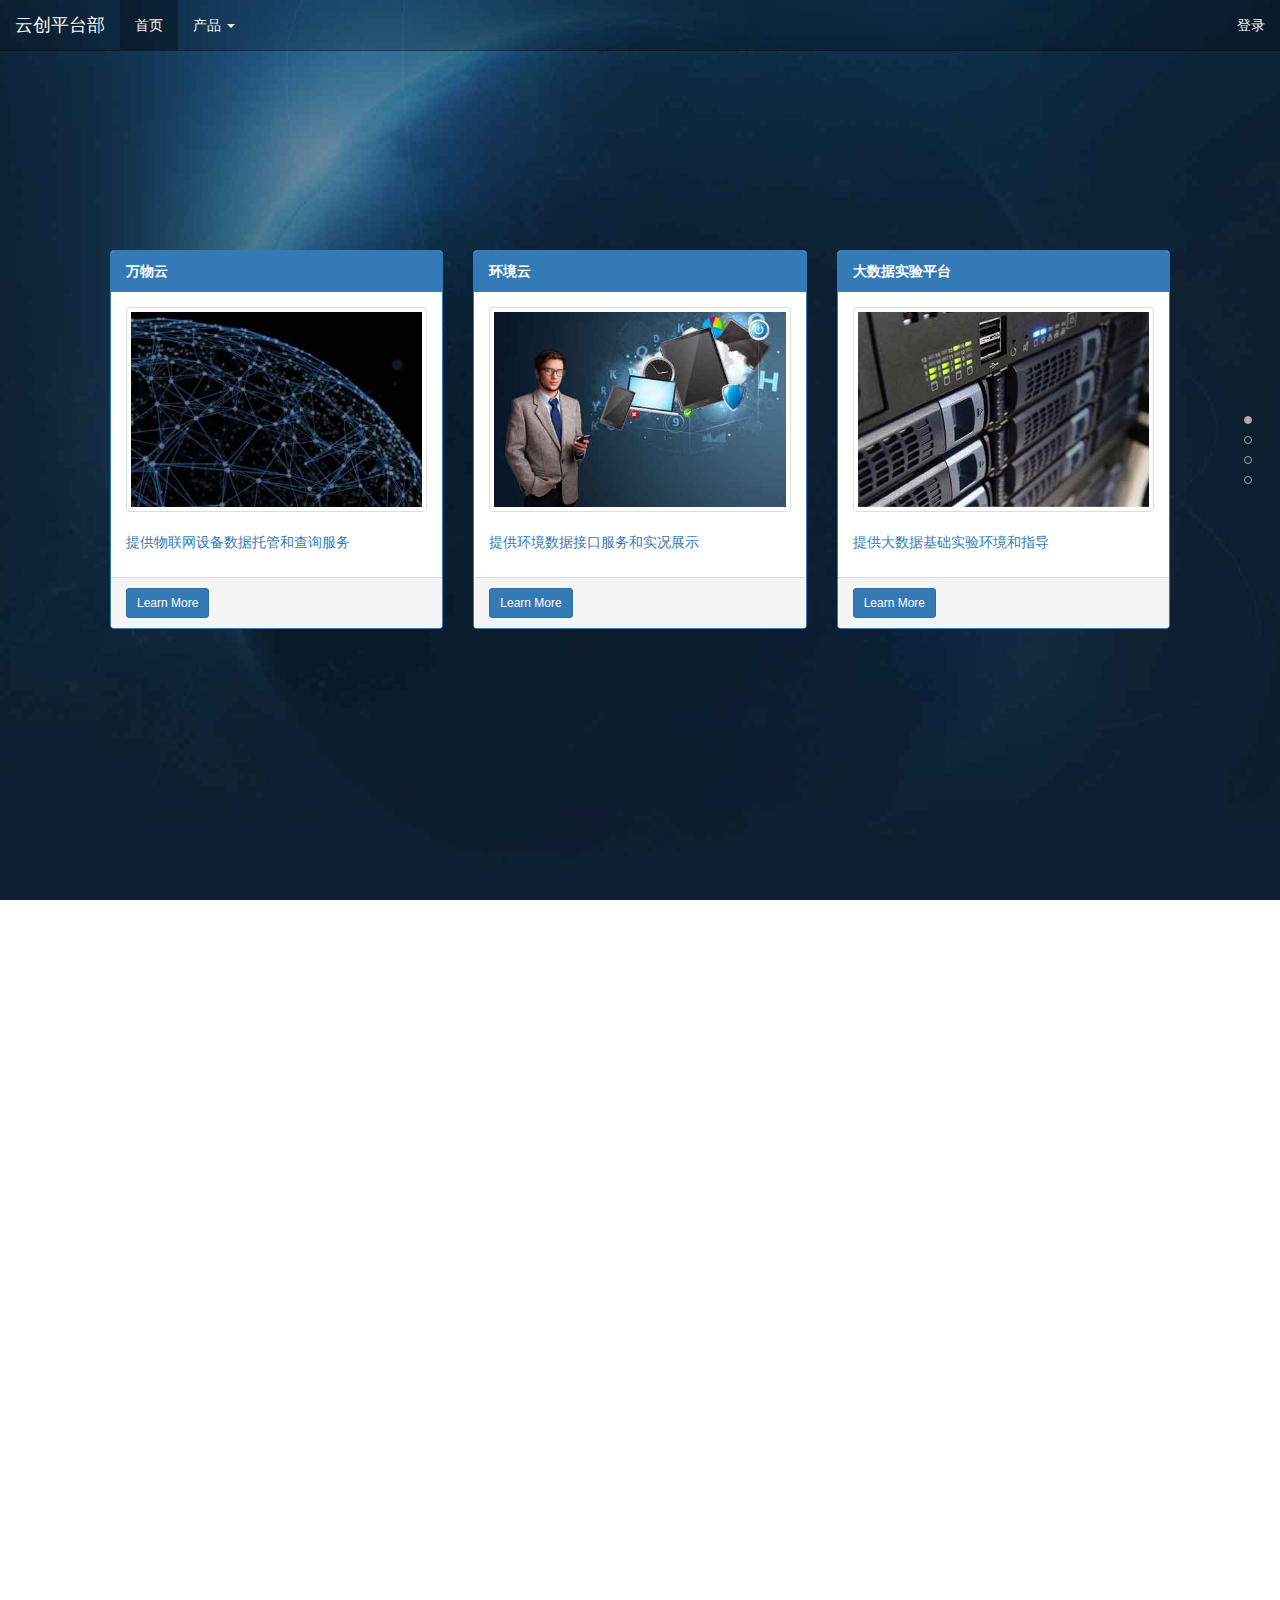
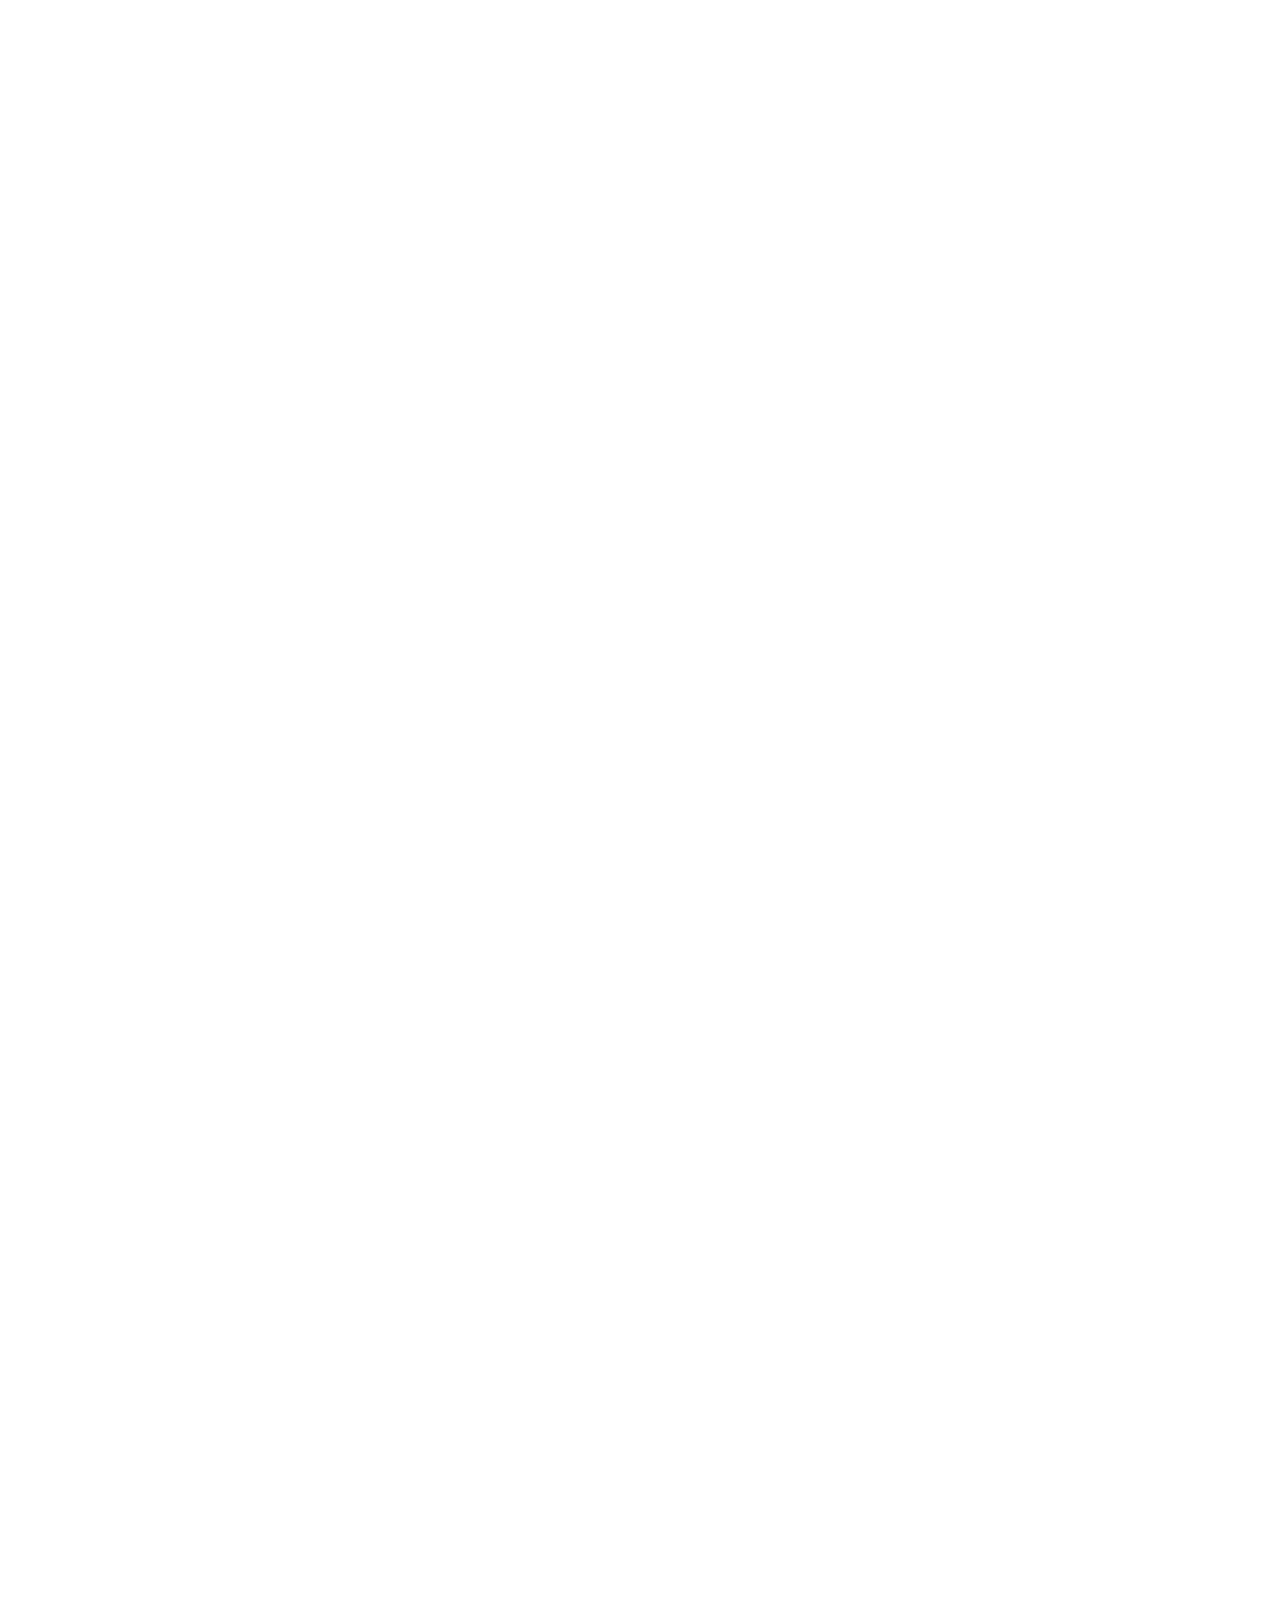
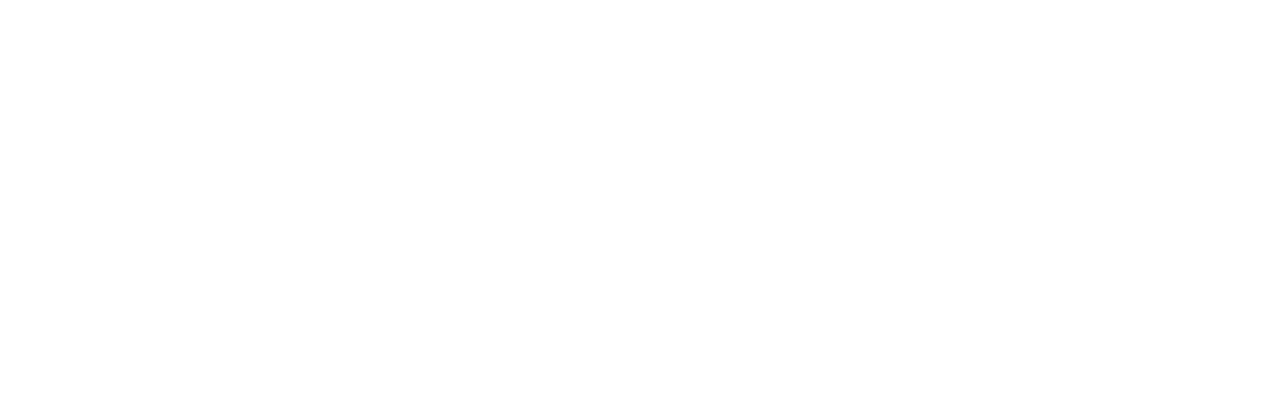
<file: index.html>
<!DOCTYPE html>
<html>

	<head>
		<meta charset="utf-8" />
		<meta name="viewport" content="initial-scale=1.0,width=device-width" />
		<link type="image/x-icon" rel="icon" href="img/favicon.ico" />
		<title>欢迎-云创大数据平台部</title>
		<script type="text/javascript" src="js/jquery-1.11.1.min.js"></script>
		<script type="text/javascript" src="js/bootstrap.min.js"></script>
		<script type="text/javascript" src="js/jquery.fullPage.min.js"></script>
		<script type="text/javascript" src="js/echarts.min.js"></script>
		<script type="text/javascript" src="js/echarts-china.js"></script>
		<script type="text/javascript" src="js/echarts-wordcloud.min.js"></script>
		<link rel="stylesheet" href="css/bootstrap.min.css" />
		<link rel="stylesheet" href="css/font-awesome.min.css" />
		<link rel="stylesheet" href="css/jquery.fullPage.css" />
		<link rel="stylesheet" href="css/general.css" />
		<style type="text/css">
			#fp-nav ul li .fp-tooltip {
				color: #AAA
			}
			
			#fp-nav ul li a span,
			.fp-slidesNav ul li a span {
				border-color: #AAA
			}
			
			#fp-nav ul li a.active span,
			.fp-slidesNav ul li a.active span {
				background: #AAA
			}
			
			.intro-group {
				position: absolute;
				width: 320px;
				left: 50%;
				margin-left: -160px;
				height: 360px;
				top: 50%;
				margin-top: -180px;
			}
			
			.intro-group .panel .panel-heading {
				font-weight: 600;
			}
			
			@media only screen and (min-width: 768px) {
				.intro-group {
					width: 600px;
					margin-left: -300px;
					height: 520px;
					margin-top: -260px;
				}
			}
			
			@media only screen and (min-width: 960px) {
				.intro-group {
					width: 900px;
					margin-left: -450px;
					height: 360px;
					margin-top: -180px;
				}
			}
			
			@media only screen and (min-width: 1200px) {
				.intro-group {
					width: 1120px;
					margin-left: -560px;
					height: 400px;
					margin-top: -200px;
				}
				.intro-group p {
					font-size: 14px;
				}
			}
			
			.platform-chart {
				height: 100%;
			}
			
			@media only screen and (min-width: 1400px) {
				#about-ctx {
					padding-top: 5%;
				}
			}
			
			#about-ctx h1 small {
				color: #d3d3d3;
			}
			
			#about-ctx .thumbnail {
				margin-left: -10px;
				margin-right: -10px;
			}
			
			#about-ctx .caption h5.about-name {
				margin: 0;
			}
			
			@media only screen and (min-width: 768px) {
				#about-ctx .caption h5.about-name {
					font-size: 24px;
					margin: 10px 0;
				}
			}
			
			#about-ctx .caption p {
				margin-bottom: 0;
			}
		</style>
	</head>

	<body>
		<div id="fullpage" class="main-bg">
			<nav class="navbar navbar-default navbar-fixed-top">
				<div class="container-fluid">
					<!-- Brand and toggle get grouped for better mobile display -->
					<div class="navbar-header">
						<button type="button" class="navbar-toggle collapsed" data-toggle="collapse" data-target="#bs-example-navbar-collapse-1" aria-expanded="false">
        					<span class="sr-only">Toggle navigation</span>
        					<span class="icon-bar"></span>
        					<span class="icon-bar"></span>
        					<span class="icon-bar"></span>
      					</button>
						<a class="navbar-brand" href="#">云创平台部</a>
					</div>
					<!-- Collect the nav links, forms, and other content for toggling -->
					<div class="collapse navbar-collapse" id="bs-example-navbar-collapse-1">
						<ul class="nav navbar-nav">
							<li class="active">
								<a href="#">首页</a>
							</li>
							<li class="dropdown">
								<a href="#" class="dropdown-toggle" data-toggle="dropdown" role="button" aria-haspopup="true" aria-expanded="false">产品 <span class="caret"></span></a>
								<ul class="dropdown-menu">
									<li>
										<a href="http://www.wanwuyun.com" target="_blank">万物云</a>
									</li>
									<li>
										<a href="http://www.envicloud.cn" target="_blank">环境云</a>
									</li>
									<li>
										<a href="https://bd.cstor.cn" target="_blank">大数据实验平台</a>
									</li>
								</ul>
							</li>
						</ul>
						<ul class="nav navbar-nav navbar-right">
							<li>
								<a href="login.html">登录</a>
							</li>
						</ul>
					</div>
					<!-- /.navbar-collapse -->
				</div>
				<!-- /.container-fluid -->
			</nav>
			<div class="section section1">
				<div class="container intro-group">
					<div class="col-md-4">
						<div class="panel panel-primary">
							<div class="panel-heading">万物云</div>
							<div class="panel-body">
								<img class="hidden-xs hidden-sm img-responsive img-centered thumbnail" src="img/intro_wwy.jpg" alt="万物云" />
								<p class="text-primary">提供物联网设备数据托管和查询服务</p>
							</div>
							<div class="hidden-xs panel-footer">
								<a class="btn btn-primary btn-sm" href="http://www.wanwuyun.com" target="_blank">Learn More</a>
							</div>
						</div>
					</div>
					<div class="col-md-4">
						<div class="panel panel-primary">
							<div class="panel-heading">环境云</div>
							<div class="panel-body">
								<img class="hidden-xs hidden-sm img-responsive img-centered thumbnail" src="img/intro_env.jpg" alt="环境云" />
								<p class="text-primary">提供环境数据接口服务和实况展示</p>
							</div>
							<div class="hidden-xs panel-footer">
								<a class="btn btn-primary btn-sm" href="http://www.envicloud.cn" target="_blank">Learn More</a>
							</div>
						</div>
					</div>
					<div class="col-md-4">
						<div class="panel panel-primary">
							<div class="panel-heading">大数据实验平台</div>
							<div class="panel-body">
								<img class="hidden-xs hidden-sm img-responsive img-centered thumbnail" src="img/intro_lab.jpg" alt="大数据实验平台" />
								<p class="text-primary">提供大数据基础实验环境和指导</p>
							</div>
							<div class="hidden-xs panel-footer">
								<a class="btn btn-primary btn-sm" href="https://bd.cstor.cn" target="_blank">Learn More</a>
							</div>
						</div>
					</div>
				</div>
			</div>
			<div class="section section2">
				<div id="skillChart" class="container-fluid platform-chart"></div>
			</div>
			<div class="section section3">
				<div id="roadMap" class="container-fluid platform-chart"></div>
			</div>
			<div class="section section4">
				<div id="about-ctx" class="container">
					<h1 class="text-center">关于我们<small class="hidden-xs">&nbsp;在追梦的路上，我们永不止步</small></h1>
					<div class="row">
						<div class="col-xs-3 col-md-2 col-md-offset-1">
							<div class="thumbnail">
								<img src="img/team/01.jpg" alt="沈大为">
								<div class="caption">
									<h5 class="about-name">沈大为</h5>
									<p class="hidden-xs">外交官</p>
								</div>
							</div>
						</div>
						<div class="col-xs-3 col-md-2">
							<div class="thumbnail">
								<img src="img/team/02.jpg" alt="戎新堃">
								<div class="caption">
									<h5 class="about-name">戎新堃</h5>
									<p class="hidden-xs">专职辅助</p>
								</div>
							</div>
						</div>
						<div class="col-xs-3 col-md-2">
							<div class="thumbnail">
								<img src="img/team/03.jpg" alt="谢超">
								<div class="caption">
									<h5 class="about-name">谢超</h5>
									<p class="hidden-xs">Linux砖家</p>
								</div>
							</div>
						</div>
						<div class="col-xs-3 col-md-2">
							<div class="thumbnail">
								<img src="img/team/04.jpg" alt="苏泽月">
								<div class="caption">
									<h5 class="about-name">苏泽月</h5>
									<p class="hidden-xs">攻关大师</p>
								</div>
							</div>
						</div>
						<div class="col-xs-3 col-md-2">
							<div class="thumbnail">
								<img src="img/team/05.jpg" alt="董广明">
								<div class="caption">
									<h5 class="about-name">董广明</h5>
									<p class="hidden-xs">戏精</p>
								</div>
							</div>
						</div>
						<div class="col-xs-3 col-md-2 col-md-offset-1">
							<div class="thumbnail">
								<img src="img/team/06.jpg" alt="张超">
								<div class="caption">
									<h5 class="about-name">张超</h5>
									<p class="hidden-xs">专业前端</p>
								</div>
							</div>
						</div>
						<div class="col-xs-3 col-md-2">
							<div class="thumbnail">
								<img src="img/team/07.jpg" alt="胡佳佳">
								<div class="caption">
									<h5 class="about-name">胡佳佳</h5>
									<p class="hidden-xs">身家几个亿</p>
								</div>
							</div>
						</div>
						<div class="col-xs-3 col-md-2">
							<div class="thumbnail">
								<img src="img/team/08.jpg" alt="陶中元">
								<div class="caption">
									<h5 class="about-name">陶中元</h5>
									<p class="hidden-xs">身家也有几个亿</p>
								</div>
							</div>
						</div>
						<div class="col-xs-3 col-md-2">
							<div class="thumbnail">
								<img src="img/team/09.jpg" alt="卞堡垒">
								<div class="caption">
									<h5 class="about-name">卞堡垒</h5>
									<p class="hidden-xs">架构师</p>
								</div>
							</div>
						</div>
						<div class="col-xs-3 col-md-2">
							<div class="thumbnail">
								<img src="img/team/10.jpg" alt="周俊兴">
								<div class="caption">
									<h5 class="about-name">周俊兴</h5>
									<p class="hidden-xs">挖掘，我不停歇</p>
								</div>
							</div>
						</div>
					</div>
				</div>
				<div class="footer">
					<p>&copy; 2016-<span id="curyear"></span> 南京云创大数据科技股份有限公司</p>
				</div>
			</div>
		</div>
	</body>
	<script type="text/javascript">
		var geoCoordMap = {
			'海门': [121.15, 31.89],
			'鄂尔多斯': [109.781327, 39.608266],
			'招远': [120.38, 37.35],
			'舟山': [122.207216, 29.985295],
			'齐齐哈尔': [123.97, 47.33],
			'盐城': [120.13, 33.38],
			'赤峰': [118.87, 42.28],
			'青岛': [120.33, 36.07],
			'乳山': [121.52, 36.89],
			'金昌': [102.188043, 38.520089],
			'泉州': [118.58, 24.93],
			'莱西': [120.53, 36.86],
			'日照': [119.46, 35.42],
			'胶南': [119.97, 35.88],
			'南通': [121.05, 32.08],
			'拉萨': [91.11, 29.97],
			'云浮': [112.02, 22.93],
			'梅州': [116.1, 24.55],
			'文登': [122.05, 37.2],
			'上海': [121.48, 31.22],
			'攀枝花': [101.718637, 26.582347],
			'威海': [122.1, 37.5],
			'承德': [117.93, 40.97],
			'厦门': [118.1, 24.46],
			'汕尾': [115.375279, 22.786211],
			'潮州': [116.63, 23.68],
			'丹东': [124.37, 40.13],
			'太仓': [121.1, 31.45],
			'曲靖': [103.79, 25.51],
			'烟台': [121.39, 37.52],
			'福州': [119.3, 26.08],
			'瓦房店': [121.979603, 39.627114],
			'即墨': [120.45, 36.38],
			'抚顺': [123.97, 41.97],
			'玉溪': [102.52, 24.35],
			'张家口': [114.87, 40.82],
			'阳泉': [113.57, 37.85],
			'莱州': [119.942327, 37.177017],
			'湖州': [120.1, 30.86],
			'汕头': [116.69, 23.39],
			'昆山': [120.95, 31.39],
			'宁波': [121.56, 29.86],
			'湛江': [110.359377, 21.270708],
			'揭阳': [116.35, 23.55],
			'荣成': [122.41, 37.16],
			'连云港': [119.16, 34.59],
			'葫芦岛': [120.836932, 40.711052],
			'常熟': [120.74, 31.64],
			'东莞': [113.75, 23.04],
			'河源': [114.68, 23.73],
			'淮安': [119.15, 33.5],
			'泰州': [119.9, 32.49],
			'南宁': [108.33, 22.84],
			'营口': [122.18, 40.65],
			'惠州': [114.4, 23.09],
			'江阴': [120.26, 31.91],
			'蓬莱': [120.75, 37.8],
			'韶关': [113.62, 24.84],
			'嘉峪关': [98.289152, 39.77313],
			'广州': [113.23, 23.16],
			'延安': [109.47, 36.6],
			'太原': [112.53, 37.87],
			'清远': [113.01, 23.7],
			'中山': [113.38, 22.52],
			'昆明': [102.73, 25.04],
			'寿光': [118.73, 36.86],
			'盘锦': [122.070714, 41.119997],
			'长治': [113.08, 36.18],
			'深圳': [114.07, 22.62],
			'珠海': [113.52, 22.3],
			'宿迁': [118.3, 33.96],
			'咸阳': [108.72, 34.36],
			'铜川': [109.11, 35.09],
			'平度': [119.97, 36.77],
			'佛山': [113.11, 23.05],
			'海口': [110.35, 20.02],
			'江门': [113.06, 22.61],
			'章丘': [117.53, 36.72],
			'肇庆': [112.44, 23.05],
			'大连': [121.62, 38.92],
			'临汾': [111.5, 36.08],
			'吴江': [120.63, 31.16],
			'石嘴山': [106.39, 39.04],
			'沈阳': [123.38, 41.8],
			'苏州': [120.62, 31.32],
			'茂名': [110.88, 21.68],
			'嘉兴': [120.76, 30.77],
			'长春': [125.35, 43.88],
			'胶州': [120.03336, 36.264622],
			'银川': [106.27, 38.47],
			'张家港': [120.555821, 31.875428],
			'三门峡': [111.19, 34.76],
			'锦州': [121.15, 41.13],
			'南昌': [115.89, 28.68],
			'柳州': [109.4, 24.33],
			'三亚': [109.511909, 18.252847],
			'自贡': [104.778442, 29.33903],
			'吉林': [126.57, 43.87],
			'阳江': [111.95, 21.85],
			'泸州': [105.39, 28.91],
			'西宁': [101.74, 36.56],
			'宜宾': [104.56, 29.77],
			'呼和浩特': [111.65, 40.82],
			'成都': [104.06, 30.67],
			'大同': [113.3, 40.12],
			'镇江': [119.44, 32.2],
			'桂林': [110.28, 25.29],
			'张家界': [110.479191, 29.117096],
			'宜兴': [119.82, 31.36],
			'北海': [109.12, 21.49],
			'西安': [108.95, 34.27],
			'金坛': [119.56, 31.74],
			'东营': [118.49, 37.46],
			'牡丹江': [129.58, 44.6],
			'遵义': [106.9, 27.7],
			'绍兴': [120.58, 30.01],
			'扬州': [119.42, 32.39],
			'常州': [119.95, 31.79],
			'潍坊': [119.1, 36.62],
			'重庆': [106.54, 29.59],
			'台州': [121.420757, 28.656386],
			'南京': [118.78, 32.04],
			'滨州': [118.03, 37.36],
			'贵阳': [106.71, 26.57],
			'无锡': [120.29, 31.59],
			'本溪': [123.73, 41.3],
			'克拉玛依': [84.77, 45.59],
			'渭南': [109.5, 34.52],
			'马鞍山': [118.48, 31.56],
			'宝鸡': [107.15, 34.38],
			'焦作': [113.21, 35.24],
			'句容': [119.16, 31.95],
			'北京': [116.46, 39.92],
			'徐州': [117.2, 34.26],
			'衡水': [115.72, 37.72],
			'包头': [110, 40.58],
			'绵阳': [104.73, 31.48],
			'乌鲁木齐': [87.68, 43.77],
			'枣庄': [117.57, 34.86],
			'杭州': [120.19, 30.26],
			'淄博': [118.05, 36.78],
			'鞍山': [122.85, 41.12],
			'溧阳': [119.48, 31.43],
			'库尔勒': [86.06, 41.68],
			'安阳': [114.35, 36.1],
			'开封': [114.35, 34.79],
			'济南': [117, 36.65],
			'德阳': [104.37, 31.13],
			'温州': [120.65, 28.01],
			'九江': [115.97, 29.71],
			'邯郸': [114.47, 36.6],
			'临安': [119.72, 30.23],
			'兰州': [103.73, 36.03],
			'沧州': [116.83, 38.33],
			'临沂': [118.35, 35.05],
			'南充': [106.110698, 30.837793],
			'天津': [117.2, 39.13],
			'富阳': [119.95, 30.07],
			'泰安': [117.13, 36.18],
			'诸暨': [120.23, 29.71],
			'郑州': [113.65, 34.76],
			'哈尔滨': [126.63, 45.75],
			'聊城': [115.97, 36.45],
			'芜湖': [118.38, 31.33],
			'唐山': [118.02, 39.63],
			'平顶山': [113.29, 33.75],
			'邢台': [114.48, 37.05],
			'德州': [116.29, 37.45],
			'济宁': [116.59, 35.38],
			'荆州': [112.239741, 30.335165],
			'宜昌': [111.3, 30.7],
			'义乌': [120.06, 29.32],
			'丽水': [119.92, 28.45],
			'洛阳': [112.44, 34.7],
			'秦皇岛': [119.57, 39.95],
			'株洲': [113.16, 27.83],
			'石家庄': [114.48, 38.03],
			'莱芜': [117.67, 36.19],
			'常德': [111.69, 29.05],
			'保定': [115.48, 38.85],
			'湘潭': [112.91, 27.87],
			'金华': [119.64, 29.12],
			'岳阳': [113.09, 29.37],
			'长沙': [113, 28.21],
			'衢州': [118.88, 28.97],
			'廊坊': [116.7, 39.53],
			'菏泽': [115.480656, 35.23375],
			'合肥': [117.27, 31.86],
			'武汉': [114.31, 30.52],
			'大庆': [125.03, 46.58],
			'喀什': [75.99, 39.46],
			'莎车': [77.16, 38.26],
			'信阳': [114.06, 32.13],
			'淮南': [117.02, 32.66]
		};

		var NJData = [
			[{
				name: '南京'
			}, {
				name: '上海'
			}],
			[{
				name: '南京'
			}, {
				name: '信阳'
			}],
			[{
				name: '南京'
			}, {
				name: '合肥'
			}],
			[{
				name: '南京'
			}, {
				name: '常州'
			}],
			[{
				name: '南京'
			}, {
				name: '乌鲁木齐'
			}],
			[{
				name: '南京'
			}, {
				name: '北京'
			}],
			[{
				name: '南京'
			}, {
				name: '郑州'
			}],
			[{
				name: '南京'
			}, {
				name: '济南'
			}],
			[{
				name: '南京'
			}, {
				name: '深圳'
			}],
			[{
				name: '南京'
			}, {
				name: '呼和浩特'
			}],
			[{
				name: '南京'
			}, {
				name: '三亚'
			}],
			[{
				name: '乌鲁木齐'
			}, {
				name: '喀什'
			}],
			[{
				name: '喀什'
			}, {
				name: '莎车'
			}],
			[{
				name: '南京'
			}, {
				name: '广州'
			}],
			[{
				name: '南京'
			}, {
				name: '重庆'
			}],
			[{
				name: '南京'
			}, {
				name: '天津'
			}],
			[{
				name: '南京'
			}, {
				name: '无锡'
			}],
			[{
				name: '南京'
			}, {
				name: '成都'
			}],
			[{
				name: '南京'
			}, {
				name: '宁波'
			}],
			[{
				name: '南京'
			}, {
				name: '西安'
			}],
			[{
				name: '南京'
			}, {
				name: '兰州'
			}],
			[{
				name: '南京'
			}, {
				name: '石家庄'
			}],
			[{
				name: '石家庄'
			}, {
				name: '邢台'
			}],
			[{
				name: '邢台'
			}, {
				name: '郑州'
			}],
			[{
				name: '南京'
			}, {
				name: '淄博'
			}],
			[{
				name: '南京'
			}, {
				name: '淮南'
			}],
			[{
				name: '南京'
			}, {
				name: '句容'
			}],
		];

		var convertData = function(data) {
			var res = [];
			for(var i = 0; i < data.length; i++) {
				var dataItem = data[i];
				var fromCoord = geoCoordMap[dataItem[0].name];
				var toCoord = geoCoordMap[dataItem[1].name];
				if(fromCoord && toCoord) {
					res.push({
						fromName: dataItem[0].name,
						toName: dataItem[1].name,
						coords: [fromCoord, toCoord]
					});
				}
			}
			return res;
		};

		var planePath = 'arrow';

		/**
		 * 初始化
		 */
		jQuery(function($) {
			getCurYear();
			$("#fullpage").fullpage({
				verticalCentered: false,
				anchors: ['welcome', 'skills', 'roads', 'about'],
				css3: true,
				sectionsColor: ['transparent', '#F0F2F4', '#0a1929', '#222'],
				navigation: true,
				navigationPosition: 'right',
				navigationTooltips: ['欢迎', '技能', '征途', '关于'],
				navigation: true,
				afterLoad: function(anchorLink, index) {
					if(index == 2) {
						showSkillChart();
					}
					if(index == 3) {
						showRoadChart();
					}
				},
				onLeave: function(index, direction) {
					if(index == 2) {
						cleanSkillChart();
					}
					if(index == 3) {
						cleanRoadChart();
					}
				}
			});

		});

		/**
		 * 获取当前年份
		 */
		function getCurYear() {
			var date = new Date();
			$('#curyear').text(date.getFullYear());
		}

		/**
		 * 在路线图上展示城市名称
		 */
		function formtVData(geoData, data, srcNam) {
			var tGeoDt = [];
			for(var i = 0; i < data.length; i++) {
				for(var k = 0; k < data[i].length; k++) {
					var tNam = data[i][k].name
					if(srcNam != tNam) {
						tGeoDt.push({
							name: tNam,
							value: geoData[tNam]
						});
					}
				}
			}
			tGeoDt.push({
				name: srcNam,
				value: geoData[srcNam],
				symbolSize: 8,
				label: {
					normal: {
						fontWeight: 'bolder',
						fontSize: 14
					}
				},
				itemStyle: {
					normal: {
						color: '#e63428',
						borderColor: '#000'
					}
				}
			});
			return tGeoDt;
		}

		/**
		 * 销毁技能图表
		 */
		function cleanSkillChart() {
			echarts.dispose(document.getElementById('skillChart'));
		}

		/**
		 * 展示技能图表
		 */
		function showSkillChart() {
			var chart = echarts.init(document.getElementById('skillChart'));

			option = {
				title: {
					text: "做更好的平台，将平台做更好",
					left: 'center',
					top: '2%'
				},
				tooltip: {},
				series: [{
					type: 'wordCloud',
					gridSize: 2,
					sizeRange: [20, 50],
					rotationRange: [-45, 45],
					shape: 'smooth',
					textStyle: {
						normal: {
							color: function() {
								return 'rgb(' + [
									Math.round(Math.random() * 160),
									Math.round(Math.random() * 160),
									Math.round(Math.random() * 160)
								].join(',') + ')';
							}
						},
						emphasis: {
							shadowBlur: 10,
							shadowColor: '#333'
						}
					},
					data: [{
						name: 'Python',
						value: 4
					}, {
						name: 'Java',
						value: 8
					}, {
						name: 'R语言',
						value: 2
					}, {
						name: 'Go语言',
						value: 2
					}, {
						name: 'Hadoop',
						value: 8
					}, {
						name: 'HBase',
						value: 3
					}, {
						name: 'Zookeeper',
						value: 4
					}, {
						name: 'Kafka',
						value: 3
					}, {
						name: 'MySQL',
						value: 10
					}, {
						name: 'redis',
						value: 5
					}, {
						name: 'springboot',
						value: 4
					}, {
						name: 'ElasticSearch',
						value: 1
					}, {
						name: 'Kubernetes',
						value: 3
					}, {
						name: 'Docker',
						value: 5
					}, {
						name: 'dubbo',
						value: 2
					}, {
						name: 'netty',
						value: 1
					}, {
						name: 'RESTful',
						value: 6
					}, {
						name: '爬虫',
						value: 3
					}, {
						name: 'jQuery',
						value: 4
					}, {
						name: 'Bootstrap',
						value: 6
					}, {
						name: 'vue.js',
						value: 2
					}, {
						name: 'CSS3',
						value: 6
					}, {
						name: 'HTML5',
						value: 6
					}, {
						name: 'RPC',
						value: 3
					}, {
						name: 'Caffe',
						value: 2
					}, {
						name: 'Tensorflow',
						value: 2
					}, {
						name: 'FreeMarker',
						value: 1
					}, {
						name: '数据挖掘',
						value: 1
					}, {
						name: 'Linux',
						value: 5
					}, {
						name: 'OpenVPN',
						value: 2
					}, {
						name: 'Openstack',
						value: 2
					}, {
						name: 'Photoshop',
						value: 2
					}, {
						name: 'HighCharts',
						value: 2
					}, {
						name: 'ECharts',
						value: 4
					}]
				}]
			};

			chart.setOption(option);

			//监听窗口大小变更事件
			window.onresize = function() {
				if(null != chart) {
					chart.resize();
				}
			}
		}

		/**
		 * 销毁路线图表
		 */
		function cleanRoadChart() {
			echarts.dispose(document.getElementById('roadMap'));
		}

		/**
		 * 展示路线图表
		 */
		function showRoadChart() {
			var chart = echarts.init(document.getElementById('roadMap'));

			option = {
				backgroundColor: 'transparent',
				title: {
					text: '我们的征途，是星辰大海',
					left: 'center',
					top: '15px',
					textStyle: {
						color: '#eee'
					}
				},
				tooltip: {
					formatter: function(param) {
						return param.data.fromName + ' -- ' +
							param.data.toName;
					}
				},
				geo: {
					map: 'china',
					silent: true,
					label: {
						emphasis: {
							show: false
						}
					},
					itemStyle: {
						normal: {
							borderColor: '#1E90FF',
							color: '#000080',
							opacity: 0.1
						}
					},
					roam: true,
					zoom: 1.2,
					scaleLimit: {
						min: 1,
						max: 5
					}
				},
				series: [{
						name: '2017',
						type: 'lines',
						coordinateSystem: 'geo',
						large: true,
						largeThreshold: 100,
						effect: {
							show: true,
							period: 6,
							trailLength: 0.1,
							color: '#f7f7f7',
							symbol: planePath,
							symbolSize: 6
						},
						lineStyle: {
							normal: {
								color: '#ffa500',
								opacity: 0.8,
								width: 1.5,
								curveness: 0.3
							}
						},
						//blendMode: 'lighter',
						data: convertData(NJData)
					},
					{

						type: 'effectScatter',
						coordinateSystem: 'geo',
						zlevel: 2,
						silent: true,
						rippleEffect: {
							period: 4,
							scale: 2,
							brushType: 'stroke'
						},
						label: {
							normal: {
								show: true,
								position: 'right',
								formatter: '{b}'
							}
						},
						symbolSize: 4,
						itemStyle: {
							normal: {
								color: '#d3d3d3',
								borderColor: 'gold'
							}
						},

						data: formtVData(geoCoordMap, NJData, '南京')
					}
				]
			};

			chart.setOption(option);

			//监听窗口大小变更事件
			window.onresize = function() {
				if(null != chart) {
					chart.resize();
				}
			}
		}
	</script>

</html>
</file>
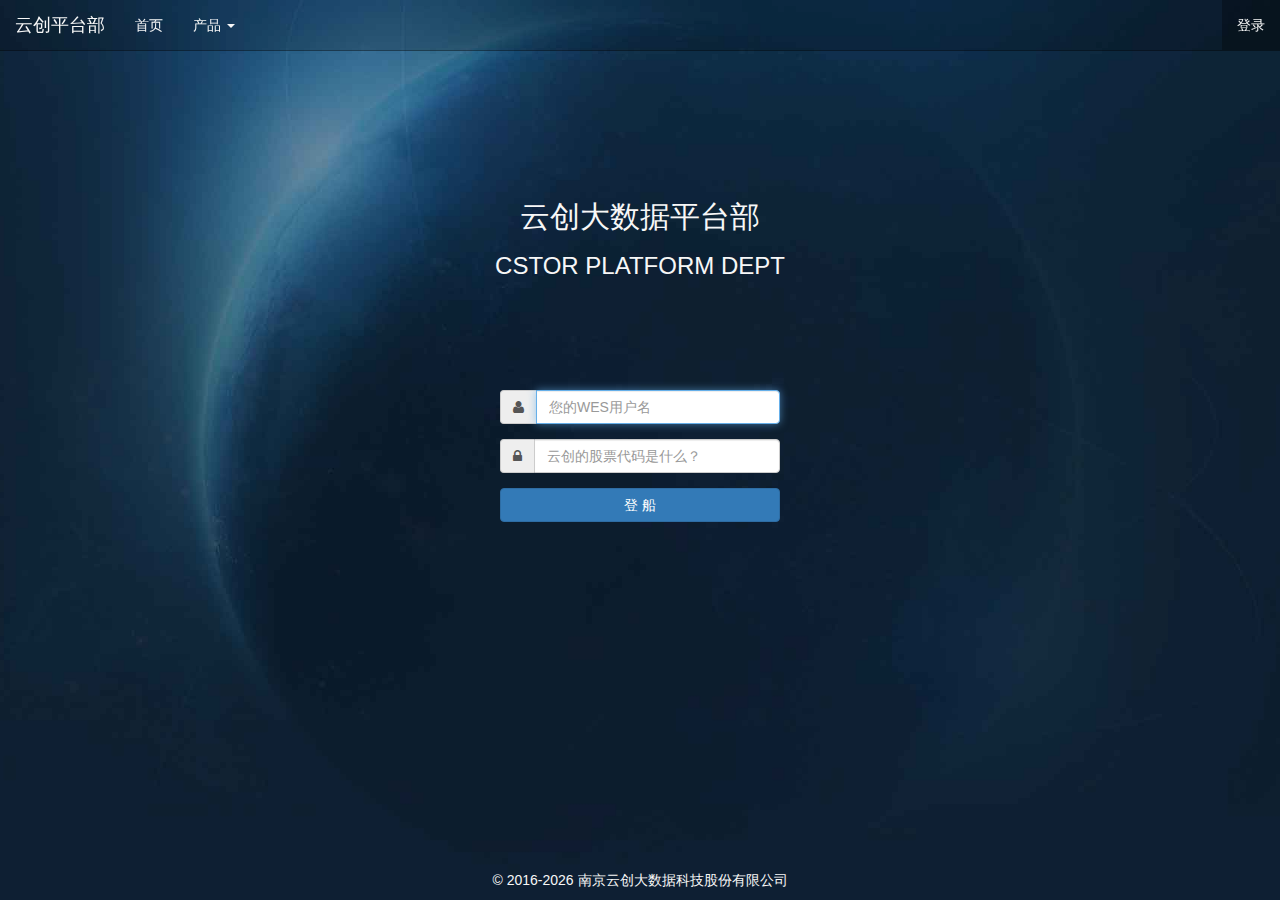
<file: captain.html>
<!DOCTYPE html>
<html>

	<head>
		<meta charset="utf-8" />
		<meta name="viewport" content="initial-scale=1.0,width=device-width" />
		<link type="image/x-icon" rel="icon" href="img/favicon.ico" />
		<title>主控室-云创大数据平台部</title>
		<script type="text/javascript" src="js/jquery-1.11.1.min.js"></script>
		<script type="text/javascript" src="js/bootstrap.min.js"></script>
		<link rel="stylesheet" href="css/bootstrap.min.css" />
		<link rel="stylesheet" href="css/font-awesome.min.css" />
		<link rel="stylesheet" href="css/general.css" />
		<style type="text/css">
			.doc-selection {
				padding-top: 18%;
			}
			
			.doc-selection .carousel-inner>.item {
				height: 400px;
			}
			
			.doc-selection .carousel-inner>.item .carousel-caption {
				bottom: 30px;
			}
			
			.doc-selection .carousel-inner>.item .carousel-caption button {
				margin-bottom: 5px;
			}
			
			@media only screen and (min-width: 768px) {
				.doc-selection .carousel-inner>.item .carousel-caption {
					bottom: 60px;
				}
			}
			
			@media only screen and (min-width:1200px) {
				.doc-selection {
					padding-top: 12%;
				}
				.doc-selection .carousel-inner>.item .carousel-caption {
					bottom: 100px;
				}
			}
			
			@media only screen and (min-width:1400px) {
				.doc-selection .carousel-inner>.item {
					height: 500px;
				}
				.doc-selection .carousel-inner>.item .carousel-caption {
					bottom: 150px;
				}
			}
		</style>
	</head>

	<body>
		<div class="main-bg">
			<nav class="navbar navbar-default navbar-fixed-top">
				<div class="container-fluid">
					<!-- Brand and toggle get grouped for better mobile display -->
					<div class="navbar-header">
						<button type="button" class="navbar-toggle collapsed" data-toggle="collapse" data-target="#bs-example-navbar-collapse-1" aria-expanded="false">
        					<span class="sr-only">Toggle navigation</span>
        					<span class="icon-bar"></span>
        					<span class="icon-bar"></span>
        					<span class="icon-bar"></span>
      					</button>
						<a class="navbar-brand" href="#">云创平台部</a>
					</div>
					<!-- Collect the nav links, forms, and other content for toggling -->
					<div class="collapse navbar-collapse" id="bs-example-navbar-collapse-1">
						<ul class="nav navbar-nav navbar-right">
							<p class="navbar-text">欢迎，<span id="curuser"></span></p>
							<li>
								<a href="javascript:logout();">离开</a>
							</li>
						</ul>
					</div>
					<!-- /.navbar-collapse -->
				</div>
				<!-- /.container-fluid -->
			</nav>
			<div class="doc-selection container">
				<div id="carousel-example-generic" class="carousel slide" data-ride="carousel">
					<!-- Indicators -->
					<ol class="carousel-indicators">
						<li data-target="#carousel-example-generic" data-slide-to="0" class="active"></li>
						<li data-target="#carousel-example-generic" data-slide-to="1"></li>
						<li data-target="#carousel-example-generic" data-slide-to="2"></li>
					</ol>

					<!-- Wrapper for slides -->
					<div class="carousel-inner" role="listbox">
						<div class="item active">
							<div class="carousel-caption">
								<h3>万物云</h3>
								<p>包含万物云接口协议、日常维护等在内的资料</p>
								<div class="btn-group dropup">
									<button type="button" class="btn btn-primary">接口协议 <span class="badge">1</span></button>
									<button type="button" class="btn btn-primary dropdown-toggle" data-toggle="dropdown" aria-haspopup="true" aria-expanded="false">
    									<span class="caret"></span>
    									<span class="sr-only">Toggle Dropdown</span>
  									</button>
									<ul class="dropdown-menu">
										<li>
											<a href="files/wwy/interface/data_service_protocols.pdf" target="_blank">智能硬件接入文档</a>
										</li>
									</ul>
								</div>
								<div class="btn-group dropup">
									<button type="button" class="btn btn-primary">日常维护 <span class="badge">1</span></button>
									<button type="button" class="btn btn-primary dropdown-toggle" data-toggle="dropdown" aria-haspopup="true" aria-expanded="false">
    									<span class="caret"></span>
    									<span class="sr-only">Toggle Dropdown</span>
  									</button>
									<ul class="dropdown-menu">
										<li>
											<a href="files/wwy/maintenance/wwy-maintenance.docx" target="_blank">维护手册</a>
										</li>
									</ul>
								</div>
							</div>
						</div>
						<div class="item">
							<div class="carousel-caption">
								<h3>环境云</h3>
								<p>包含环境云使用帮助、网站部署等在内的资料</p>
								<div class="btn-group dropup">
									<button type="button" class="btn btn-primary">使用帮助 <span class="badge">1</span></button>
									<button type="button" class="btn btn-primary dropdown-toggle" data-toggle="dropdown" aria-haspopup="true" aria-expanded="false">
    									<span class="caret"></span>
    									<span class="sr-only">Toggle Dropdown</span>
  									</button>
									<ul class="dropdown-menu">
										<li>
											<a href="files/env/guide/areaid.xlsx" target="_blank">城市编码表</a>
										</li>
									</ul>
								</div>
								<div class="btn-group dropup">
									<button type="button" class="btn btn-primary">日常维护 <span class="badge">1</span></button>
									<button type="button" class="btn btn-primary dropdown-toggle" data-toggle="dropdown" aria-haspopup="true" aria-expanded="false">
    									<span class="caret"></span>
    									<span class="sr-only">Toggle Dropdown</span>
  									</button>
									<ul class="dropdown-menu">
										<li>
											<a href="files/env/maintenance/env-web-deploy.docx" target="_blank">网站部署</a>
										</li>
									</ul>
								</div>
							</div>
						</div>
						<div class="item">
							<div class="carousel-caption">
								<h3>大数据实验平台</h3>
								<p>包含大数据实验平台使用手册、项目投标和设计方案等在内的资料</p>
								<div class="btn-group dropup">
									<button type="button" class="btn btn-primary">使用手册 <span class="badge">3</span></button>
									<button type="button" class="btn btn-primary dropdown-toggle" data-toggle="dropdown" aria-haspopup="true" aria-expanded="false">
    									<span class="caret"></span>
    									<span class="sr-only">Toggle Dropdown</span>
  									</button>
									<ul class="dropdown-menu">
										<li>
											<a href="files/lab/guide/admin-guide.pdf" target="_blank">管理员手册</a>
										</li>
										<li role="separator" class="divider"></li>
										<li>
											<a href="files/lab/guide/teacher-guide.pdf" target="_blank">教师手册</a>
										</li>
										<li role="separator" class="divider"></li>
										<li>
											<a href="files/lab/guide/student-guide.pdf" target="_blank">学生手册</a>
										</li>
									</ul>
								</div>
								<div class="btn-group dropup">
									<button type="button" class="btn btn-primary">项目投标 <span class="badge">4</span></button>
									<button type="button" class="btn btn-primary dropdown-toggle" data-toggle="dropdown" aria-haspopup="true" aria-expanded="false">
    									<span class="caret"></span>
    									<span class="sr-only">Toggle Dropdown</span>
  									</button>
									<ul class="dropdown-menu">
										<li>
											<a href="files/lab/bidding/bdrack_params.doc" target="_blank">控标参数</a>
										</li>
										<li role="separator" class="divider"></li>
										<li>
											<a href="files/lab/bidding/bdrack_demo.txt" target="_blank">演示环境</a>
										</li>
										<li>
											<a href="files/lab/bidding/bdrack_partner.txt" target="_blank">陪标产品</a>
										</li>
										<li role="separator" class="divider"></li>
										<li>
											<a href="files/lab/bidding/software-copyright.jpg" target="_blank">软著</a>
										</li>
									</ul>
								</div>
								<div class="btn-group dropup">
									<button type="button" class="btn btn-primary">设计方案 <span class="badge">2</span></button>
									<button type="button" class="btn btn-primary dropdown-toggle" data-toggle="dropdown" aria-haspopup="true" aria-expanded="false">
    									<span class="caret"></span>
    									<span class="sr-only">Toggle Dropdown</span>
  									</button>
									<ul class="dropdown-menu">
										<li>
											<a href="files/lab/scheme/architecture-diagram.png" target="_blank">架构图</a>
										</li>
										<li>
											<a href="files/lab/scheme/topological-graph.png" target="_blank">拓扑图</a>
										</li>
									</ul>
								</div>
							</div>
						</div>
					</div>

					<!-- Controls -->
					<a class="left carousel-control" href="#carousel-example-generic" role="button" data-slide="prev">
						<span class="glyphicon glyphicon-chevron-left" aria-hidden="true"></span>
						<span class="sr-only">Previous</span>
					</a>
					<a class="right carousel-control" href="#carousel-example-generic" role="button" data-slide="next">
						<span class="glyphicon glyphicon-chevron-right" aria-hidden="true"></span>
						<span class="sr-only">Next</span>
					</a>
				</div>
			</div>
		</div>
	</body>
	<script type="text/javascript">
		var authenticatedusers = ['shendawei', 'rongxinkun', 'suzeyue', 'xiechao', 'dongguangming', 'zhangchao', 'hujiajia', 'taozhongyuan', 'zhoujunxing', 'bianbaolei', 'wangjun2', 'chenyuefei', 'yangjian', 'liulihong', 'liulianpeng', 'yefei', 'luomengyang', 'wuxiuwen', 'cixuefei', 'qianli', 'wuzhenghao', 'zhaoweipeng'];
		jQuery(function($) {
			getCurUser();
			$('.carousel').carousel();
		});

		function getCurUser() {
			var username = getQueryString('user');
			if(null == username) {
				accessdenied();
				return;
			}
			for(var item in authenticatedusers) {
				if(username == authenticatedusers[item]) {
					$('#curuser').text(username);
					return;
				}
			}
			accessdenied();
		}

		function getQueryString(name) {
			var reg = new RegExp("(^|&)" + name + "=([^&]*)(&|$)", "i");
			var r = window.location.search.substr(1).match(reg);
			if(r != null) return unescape(r[2]);
			return null;
		}

		function accessdenied() {
			window.location.href = 'login.html';
		}

		function logout() {
			window.location.href = 'index.html';
		}
	</script>

</html>
</file>
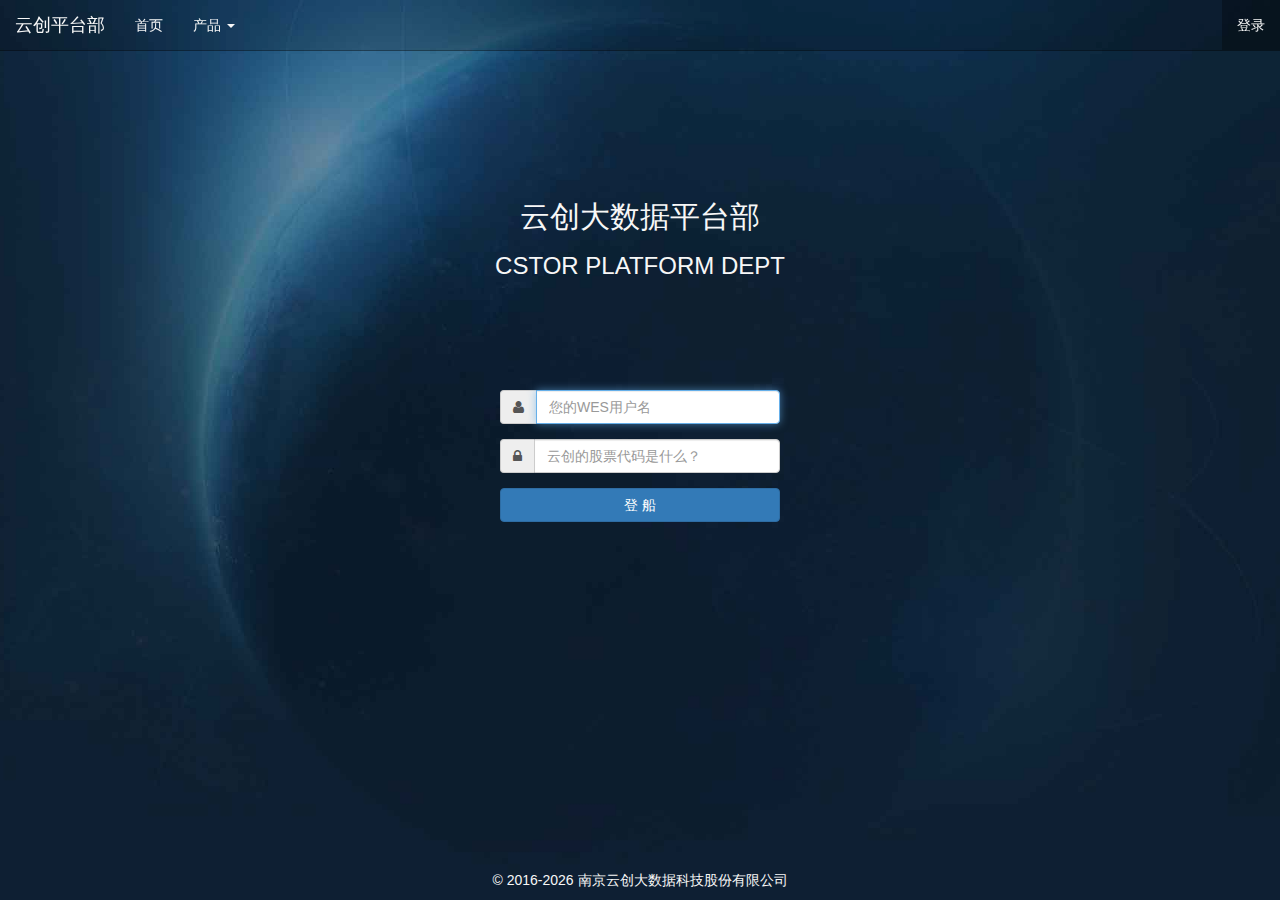
<file: login.html>
<!DOCTYPE html>
<html>

	<head>
		<meta charset="utf-8" />
		<meta name="viewport" content="initial-scale=1.0,width=device-width" />
		<link type="image/x-icon" rel="icon" href="img/favicon.ico" />
		<title>登录-云创大数据平台部</title>
		<script type="text/javascript" src="js/jquery-1.11.1.min.js"></script>
		<script type="text/javascript" src="js/bootstrap.min.js"></script>
		<script type="text/javascript" src="js/bootstrap-growl.min.js"></script>
		<link rel="stylesheet" href="css/bootstrap.min.css" />
		<link rel="stylesheet" href="css/font-awesome.min.css" />
		<link rel="stylesheet" href="css/general.css" />
		<style type="text/css">
			.welcome-title {
				position: absolute;
				top: 15%;
				width: 100%;
				text-align: center;
				font-weight: 600;
			}
			
			@media only screen and (min-width: 768px) {
				.welcome-title {
					top: 20%;
				}
			}
			
			@media only screen and (min-width: 1400px) {
				.welcome-title {
					top: 30%;
				}
			}
			
			.access-portal {
				position: absolute;
				width: 280px;
				left: 50%;
				margin-left: -140px;
				height: 120px;
				top: 50%;
				margin-top: -60px;
			}
		</style>
	</head>

	<body>
		<div class="main-bg">
			<nav class="navbar navbar-default navbar-fixed-top">
				<div class="container-fluid">
					<!-- Brand and toggle get grouped for better mobile display -->
					<div class="navbar-header">
						<button type="button" class="navbar-toggle collapsed" data-toggle="collapse" data-target="#bs-example-navbar-collapse-1" aria-expanded="false">
        					<span class="sr-only">Toggle navigation</span>
        					<span class="icon-bar"></span>
        					<span class="icon-bar"></span>
        					<span class="icon-bar"></span>
      					</button>
						<a class="navbar-brand" href="#">云创平台部</a>
					</div>
					<!-- Collect the nav links, forms, and other content for toggling -->
					<div class="collapse navbar-collapse" id="bs-example-navbar-collapse-1">
						<ul class="nav navbar-nav">
							<li>
								<a href="index.html">首页</a>
							</li>
							<li class="dropdown">
								<a href="#" class="dropdown-toggle" data-toggle="dropdown" role="button" aria-haspopup="true" aria-expanded="false">产品 <span class="caret"></span></a>
								<ul class="dropdown-menu">
									<li>
										<a href="http://www.wanwuyun.com" target="_blank">万物云</a>
									</li>
									<li>
										<a href="http://www.envicloud.cn" target="_blank">环境云</a>
									</li>
									<li>
										<a href="https://bd.cstor.cn" target="_blank">大数据实验平台</a>
									</li>
								</ul>
							</li>
						</ul>
						<ul class="nav navbar-nav navbar-right">
							<li class="active">
								<a href="#">登录</a>
							</li>
						</ul>
					</div>
					<!-- /.navbar-collapse -->
				</div>
				<!-- /.container-fluid -->
			</nav>
			<div class="welcome-title">
				<h2>云创大数据平台部</h2>
				<h3>CSTOR PLATFORM DEPT</h3>
			</div>
			<div class="access-portal">
				<form id="userlogin" class="form-signin">
					<div class="form-group">
						<div class="input-group">
							<span class="input-group-addon">
							<i class="fa fa-user"></i>
						</span>
							<input id="login-username" class="form-control" type="text" placeholder="您的WES用户名" required="required" autofocus="autofocus">
						</div>
					</div>
					<div class="form-group">
						<div class="input-group">
							<span class="input-group-addon">
							<i class="fa fa-lock"></i>
						</span>
							<input id="login-password" class="form-control" type="password" placeholder="云创的股票代码是什么？" required="required" onkeydown="if (event.keyCode==13) login();">
						</div>
					</div>
					<button id="submit" type="button" class="btn btn-block btn-primary" onclick="login()">登&nbsp;船</button>
				</form>
			</div>
			<div class="footer">
				<p>&copy; 2016-<span id="curyear"></span> 南京云创大数据科技股份有限公司</p>
			</div>
		</div>
	</body>
	<script type="text/javascript">
		var authenticatedusers = ['shendawei', 'rongxinkun', 'suzeyue', 'xiechao', 'dongguangming', 'zhangchao', 'hujiajia', 'taozhongyuan', 'zhoujunxing', 'bianbaolei', 'wangjun2', 'chenyuefei', 'yangjian', 'liulihong', 'liulianpeng', 'yefei', 'luomengyang', 'wuxiuwen', 'cixuefei', 'qianli', 'wuzhenghao', 'zhaoweipeng'];
		jQuery(function($) {
			getCurYear();
		});

		function getCurYear() {
			var date = new Date();
			$('#curyear').text(date.getFullYear());
		}

		function login() {
			var username = $('#login-username').val();
			var password = $('#login-password').val();
			if('' == username) {
				loginFail('Username not given!');
				return;
			}
			if('' == password) {
				loginFail('Password not given!');
				return;
			}
			if('835305' != password.toString()) {
				loginFail('Password incorrect!');
				return;
			}
			for(var item in authenticatedusers) {
				if(username == authenticatedusers[item]) {
					window.location.href = 'captain.html?user=' + username;
					return;
				}
			}
			loginFail('Unauthenticated username!');
		}

		function loginFail(message) {
			$.bootstrapGrowl(message, {
				type: 'danger',
				align: 'center',
				width: 'auto',
				delay: 3000,
				allow_dismiss: false
			});
		}
	</script>

</html>
</file>
<file: css/general.css>
/* Main background */
.main-bg {
	position: absolute;
	width: 100%;
	height: 100%;
	background: url(../img/bg.jpg) no-repeat center center;
	background-size: cover;
	color: #F7F7F7;
}

/* Navigation */
.main-bg .navbar-default {
	background-color: rgba(0, 0, 0, 0.2);
	border-bottom: 1px solid rgba(0, 0, 0, 0.3);
}

.main-bg .navbar-default .navbar-brand,
.main-bg .navbar-default .navbar-nav>li>a,
.main-bg .navbar-default .navbar-nav>p {
	color: #f7f7f7 !important;
}

.main-bg .navbar-default .navbar-nav>.active>a,
.main-bg .navbar-default .navbar-nav>.active>a:focus,
.main-bg .navbar-default .navbar-nav>.active>a:hover {
	background: rgba(0, 0, 0, 0.3);
}

.main-bg .navbar-default .navbar-nav>.open>a,
.main-bg .navbar-default .navbar-nav>.open>a:focus,
.main-bg .navbar-default .navbar-nav>.open>a:hover {
	background: rgba(0, 0, 0, 0.3);
}

.main-bg .navbar-default .navbar-nav .open .dropdown-menu {
    background:  rgba(0, 0, 0, 0.2);
}

.main-bg .navbar-default .navbar-nav .open .dropdown-menu>li>a {
    color: #f7f7f7 !important;
}

.main-bg .dropdown-menu>li>a:focus,
.main-bg .dropdown-menu>li>a:hover {
	background-color: rgba(0, 0, 0, 0.3);
}

/* Footer */
.footer {
	position: absolute;
	bottom: 0;
	left: 0;
	width: 100%;
	text-align: center;
}
</file>
